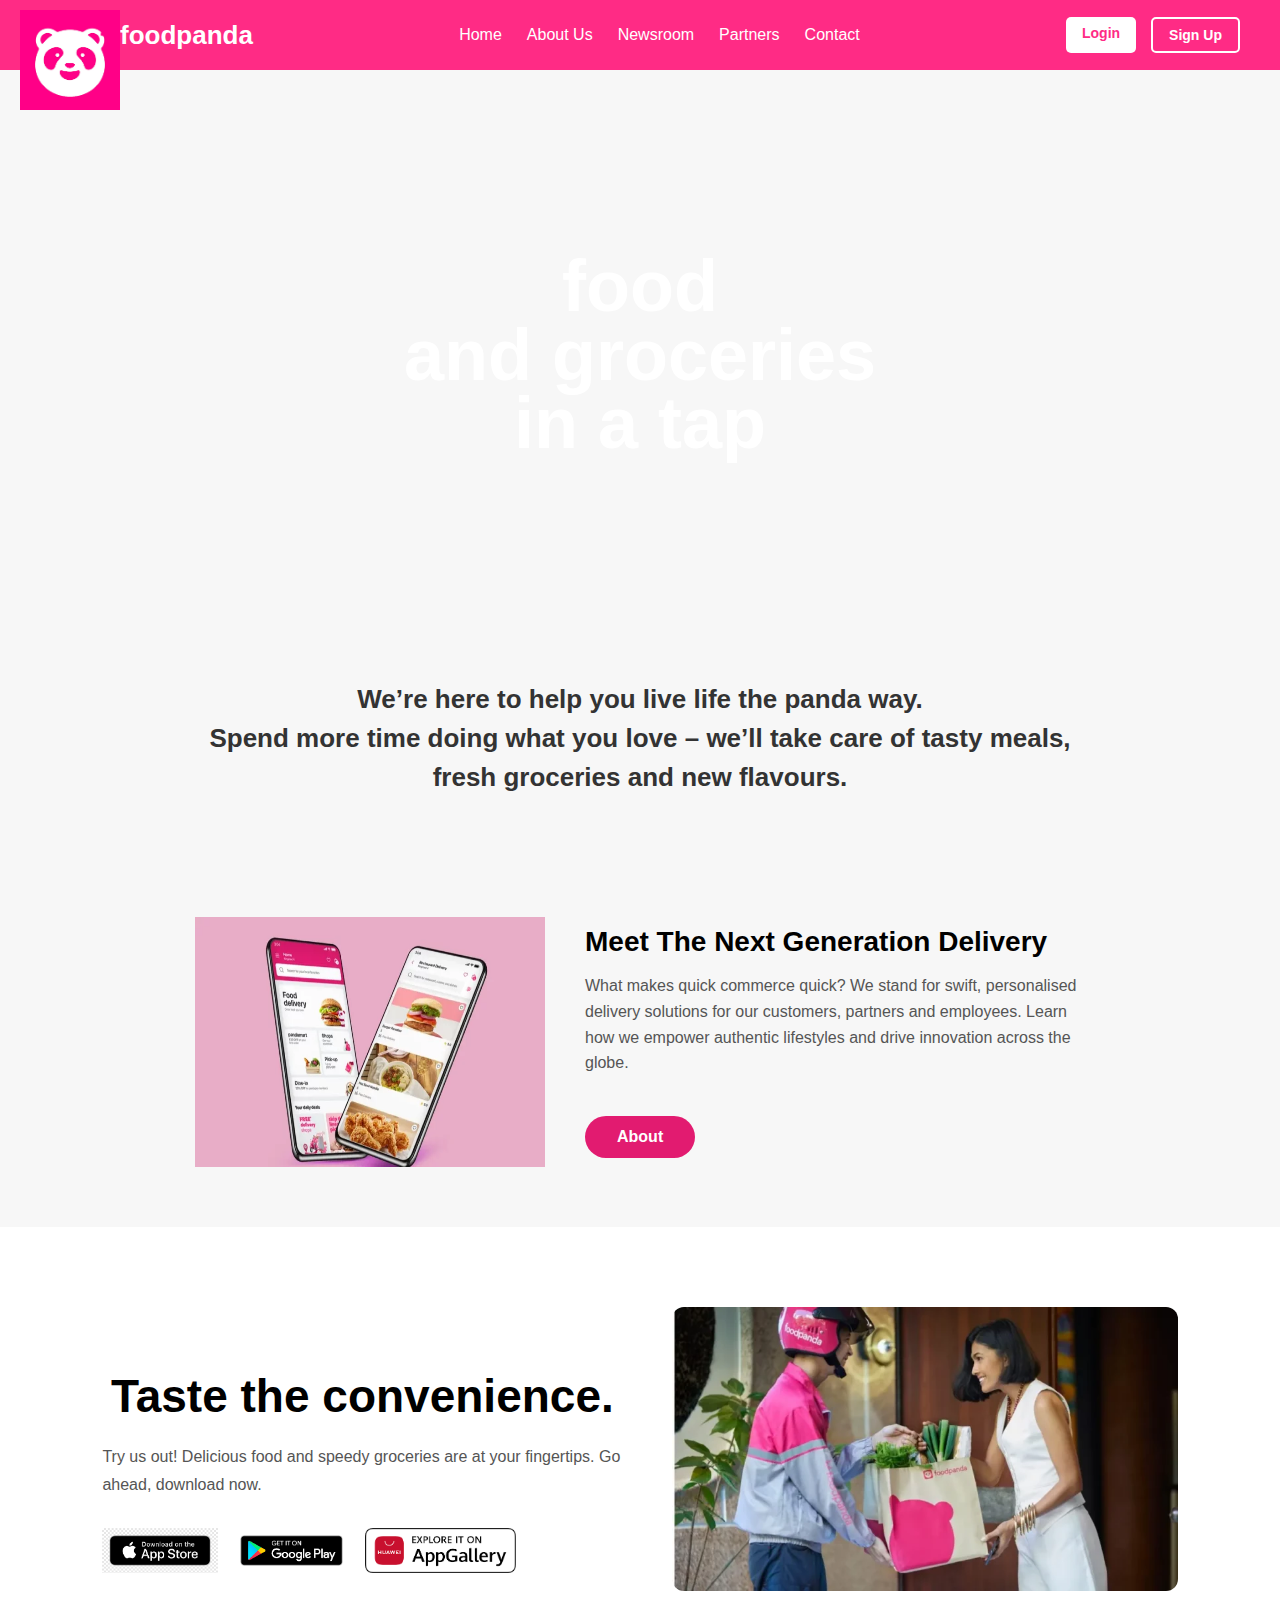
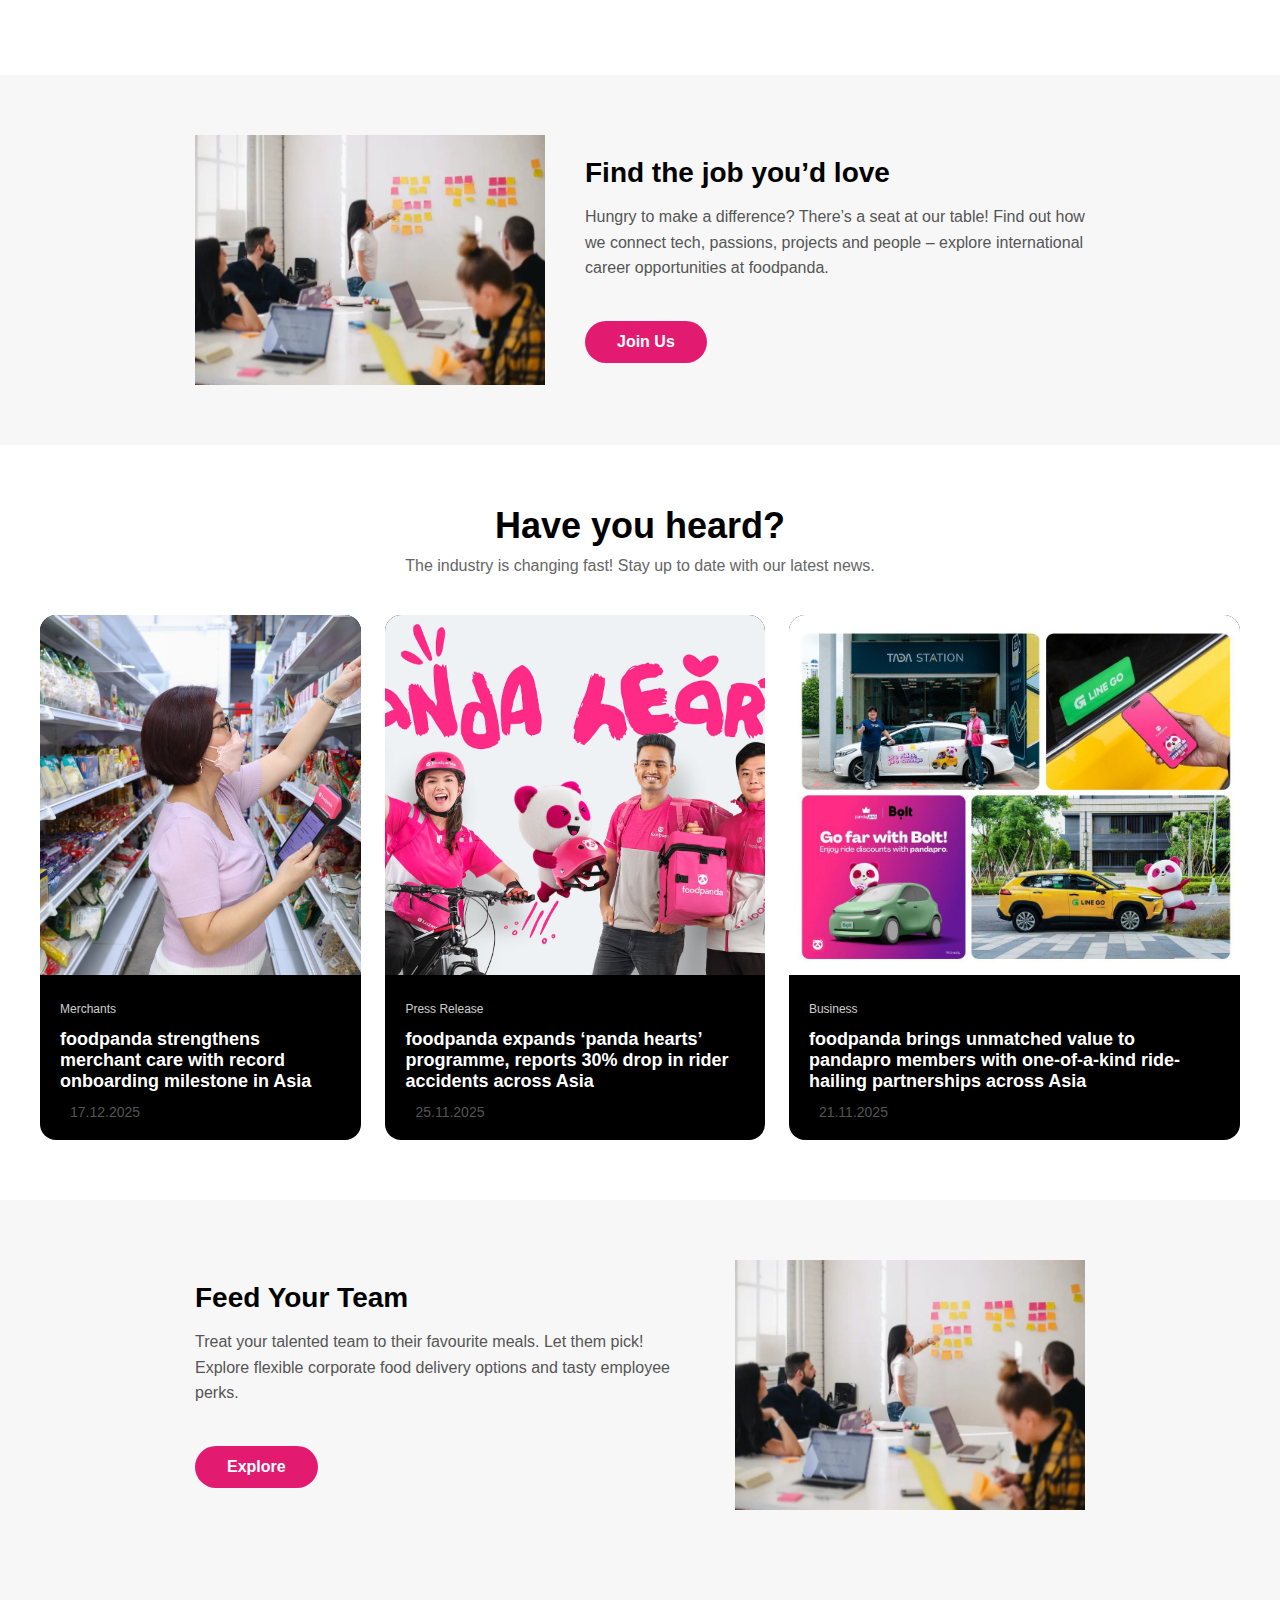
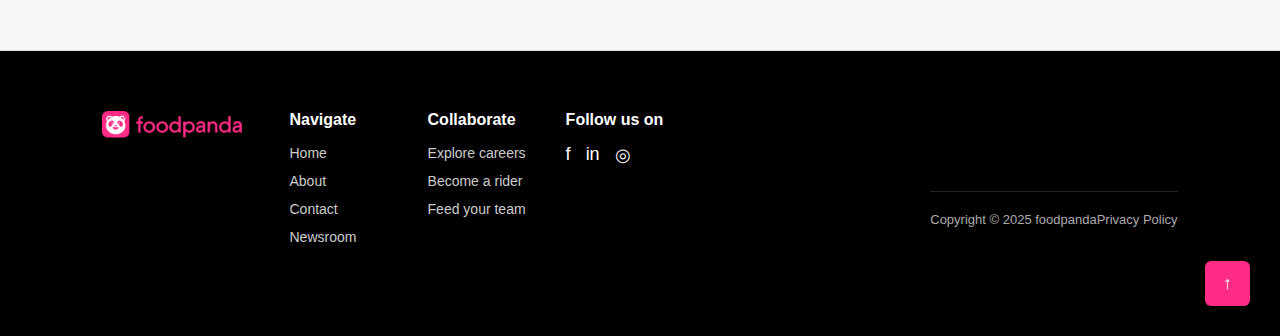
<file: components/index.html>
<!DOCTYPE html>
<html lang="en">
<head>
    <meta charset="UTF-8">
    <meta name="viewport" content="width=device-width, initial-scale=1.0">
    <link rel="stylesheet" href="style.css">
    <title>Food Panda</title>
</head>
<body>

    <div class="log">
        <img src="../assets/image9.png" alt="" width="100" height="100">
    </div>

    <div class="navbar">
        <div class="logo">foodpanda</div>

        <div class="nav-center">
    <a href="index.html">Home</a>
    <a href="aboutUs.html">About Us</a>
    <a href="newsroom.html">Newsroom</a>
    <a href="partners.html">Partners</a>
    <a href="contact.html">Contact</a>
</div>


        <div class="nav-right">
            <a href="#">Login</a>
            <a href="#">Sign Up</a>
        </div>
    </div>

    <section class="video-hero-container">
    <video autoplay muted loop playsinline poster="https://www.foodpanda.com/wp-content/uploads/2025/04/fp-home-video-poster.webp" class="bg-video">
        <source src="https://player.vimeo.com/progressive_redirect/playback/887673049/rendition/720p/file.mp4?loc=external&amp;log_user=0&amp;signature=01e93bdd482c18d9e437c0cfc867ddf242690ae4e9819149a92bd5c8046f8e7e" type="video/mp4">
    </video>
    
    <div class="video-overlay">
        <div class="container">
            <div class="hero-text-content">
                <h1>food<br>and groceries<br><strong>in a tap</strong></h1>
            </div>
        </div>
    </div>
</section>


   <section class="hero">
    <h2>
        We’re here to help you live life the panda way.<br>
        Spend more time doing what you love – we’ll take care of tasty meals,<br>
        fresh groceries and new flavours.
    </h2>
</section>
<section class="delivery">
    <img src="../assets/image copy4.png" alt="image" width="250" height="250">

    <div class="delivery-content">
        <h2>Meet The Next Generation Delivery</h2>
        <p>
            What makes quick commerce quick? We stand for swift, personalised
            delivery solutions for our customers, partners and employees.
            Learn how we empower authentic lifestyles and drive innovation
            across the globe.
        </p>
        <button class="about-btn">About</button>
    </div>
</section>

<section class="hero-section">

    <div class="hero-content">
        <h1>Taste the convenience.</h1>
        <p>
            Try us out! Delicious food and speedy groceries are at your
            fingertips. Go ahead, download now.
        </p>

        <div class="store-buttons">
            <img src="../assets/image copy8.png" alt="App Store">
            <img src="../assets/image10.png" alt="Google Play">
            <img src="../assets/image11.png" alt="App Gallery">
        </div>
    </div>

    <div class="hero-image">
        <img src="../assets/image copy 1.png" alt="Delivery Image">
    </div>

</section>


 
<section class="delivery">
    <img src="../assets/image copy 2.png" alt="Find a Job" width="250" height="250">

    <div class="delivery-content">
        <h2>Find the job you’d love</h2>
        <p>
            Hungry to make a difference? There’s a seat at our table!
            Find out how we connect tech, passions, projects and people –
            explore international career opportunities at foodpanda.
        </p>
        <button class="join-us-btn">Join Us</button>
    </div>
</section>



<section class="press-section">
  <h2>Have you heard?</h2>
  <p class="subtitle">
    The industry is changing fast! Stay up to date with our latest news.
  </p>

  <div class="card-wrapper">
    <div class="card">
      <img src="../assets/image copy5.png" alt="image" width="200" height="150">
      <div class="card-content">
        <span class="tag">Merchants</span>
        <h3>foodpanda strengthens merchant care with record onboarding milestone in Asia</h3>
        <p class="date">17.12.2025</p>
      </div>
    </div>

    <div class="card">
      <img src="../assets/image copy6.png" alt="image" width="200" height="150">
      <div class="card-content">
        <span class="tag">Press Release</span>
        <h3>foodpanda expands ‘panda hearts’ programme, reports 30% drop in rider accidents across Asia</h3>
        <p class="date">25.11.2025</p>
      </div>
    </div>

    <div class="card">
      <img src="../assets/image copy7.png" alt="image" width="200" height="150">
      <div class="card-content">
        <span class="tag">Business</span>
        <h3>foodpanda brings unmatched value to pandapro members with one-of-a-kind ride-hailing partnerships across Asia</h3>
        <p class="date">21.11.2025</p>
      </div>
    </div>
  </div>
</section>


<section class="delivery">
    <div class="delivery-content">
        <h2>Feed Your Team</h2>
        <p>
            Treat your talented team to their favourite meals. Let them pick!
            Explore flexible corporate food delivery options and tasty employee perks.
        </p>
        <button class="explore-btn">Explore</button>
    </div>
        <img src="../assets/image copy 2.png" alt="Feed Your Team" width="250" height="250">

</section>

<footer class="footer">

    <div class="footer-top">


        <div class="footer-logo">
            <img src="../assets/image12.png" alt="foodpanda">
        </div>

        <div class="footer-col">
            <h4>Navigate</h4>
            <ul>
                <li><a href="#">Home</a></li>
                <li><a href="#">About</a></li>
                <li><a href="#">Contact</a></li>
                <li><a href="#">Newsroom</a></li>
            </ul>
        </div>

        <div class="footer-col">
            <h4>Collaborate</h4>
            <ul>
                <li><a href="#">Explore careers</a></li>
                <li><a href="#">Become a rider</a></li>
                <li><a href="#">Feed your team</a></li>
            </ul>
        </div>


        <div class="footer-col">
            <h4>Follow us on</h4>
            <div class="social-icons">
                <a href="#">f</a>
                <a href="#">in</a>
                <a href="#">◎</a>
            </div>
        </div>

    </div>

    <div class="footer-bottom">
        <p>Copyright © 2025 foodpanda</p>
        <a href="#">Privacy Policy</a>
    </div>

    <button class="scroll-top">↑</button>

</footer>


</section>












</body>
</html>
</file>
<file: components/style.css>
* {
    margin: 0;
    padding: 0;
    box-sizing: border-box;
    font-family: Arial, sans-serif;
}


body {
    background-color: #f5f5f5;
}


.log {
    position: absolute;
    top: 10px;
    left: 20px;
}

.navbar {
    width: 100%;
    height: 70px;
    background-color: #ff2b85;
    display: flex;
    align-items: center;
    justify-content: space-between;
    padding: 0 40px;
}


.logo {
    font-size: 26px;
    font-weight: bold;
    color: white;
    margin-left: 80px;
}

.nav-center {
    display: flex;
    gap: 25px;
}

.nav-center a {
    text-decoration: none;
    color: white;
    font-size: 16px;
    font-weight: 500;
}

.nav-center a:hover {
    text-decoration: underline;
}


.nav-right {
    display: flex;
    gap: 15px;
}

.nav-right a {
    text-decoration: none;
    padding: 8px 16px;
    border-radius: 5px;
    font-size: 14px;
    font-weight: bold;
}


.nav-right a:first-child {
    background-color: white;
    color: #ff2b85;
}


.nav-right a:last-child {
    border: 2px solid white;
    color: white;
}


.content {
    text-align: center;
    margin-top: 120px;
}

.content h1 {
    font-size: 40px;
    color: #333;
}

.content p {
    font-size: 18px;
    color: #666;
    margin-top: 10px;
}
.offer-box {
    width: 70%;
    margin: 40px auto;
    background-color: white;
    border-radius: 12px;
    padding: 20px 30px;
    display: flex;
    align-items: center;
    justify-content: space-between;
    box-shadow: 0 4px 12px rgba(0, 0, 0, 0.1);
}

.offer-text {
    font-size: 20px;
    color: #333;
}

.offer-text button {
    display: block;
    margin-top: 15px;
    padding: 10px 22px;
    background-color: #ff2b85;
    color: white;
    border: none;
    border-radius: 6px;
    font-size: 16px;
    cursor: pointer;
}

.offer-text button:hover {
    background-color: #762f62;
}

.offer-box img {
    width: 120px;
    height: auto;
}
h1 {
    text-align: center;
    margin: 40px 0 20px;
    font-size: 36px;
    color: #333;
}


.restaurants-section {
    margin: 50px auto;
    text-align: center;
}

.restaurants-section h2 {
    font-size: 34px;
    color: #333;
    margin-bottom: 30px;
}

.restaurants-container {
    display: flex;
    justify-content: center;
    flex-wrap: wrap;
    gap: 20px;
}

/* Individual card */
.restaurant-card {
    width: 220px;
    background-color: white;
    border-radius: 12px;
    overflow: hidden;
    box-shadow: 0 4px 10px rgba(0,0,0,0.1);
    transition: transform 0.3s;
}
.restaurant-card img {
    width: 100%;
    height: 150px;
    object-fit: cover;
}
.restaurant-card p {
    padding: 12px;
    font-size: 16px;
    font-weight: bold;
    color: #ff2b85;
}
.about-section {
    width: 80%;
    margin: 60px auto;
    background-color: white;
    padding: 40px;
    border-radius: 14px;
    box-shadow: 0 6px 15px rgba(0,0,0,0.1);
    text-align: center;
}

.about-section h2 {
    font-size: 34px;
    color: #ff2b85;
    margin-bottom: 20px;
}

.about-section p {
    font-size: 18px;
    color: #555;
    line-height: 1.7;
}
.top-brands-section {
    width: 85%;
    margin: 70px auto;
    text-align: center;
}

.top-brands-section h2 {
    font-size: 34px;
    color: #333;
    margin-bottom: 35px;
}

.brands-container {
    display: flex;
    justify-content: center;
    flex-wrap: wrap;
    gap: 25px;
}

.brand-card {
    width: 220px;
    background-color: #ffffff;
    border-radius: 16px;
    overflow: hidden;
    box-shadow: 0 6px 15px rgba(0, 0, 0, 0.12);
    transition: transform 0.3s ease, box-shadow 0.3s ease;
    cursor: pointer;
}

.brand-card:hover {
    box-shadow: 0 10px 22px rgba(0, 0, 0, 0.18);
}
.brand-card img {
    width: 100%;
    height: 150px;
    object-fit: cover;
}
.brand-card p {
    padding: 14px;
    font-size: 17px;
    font-weight: bold;
    color: #ff2b85;
}
.footer {
    border-top: 1px solid #ddd;
    padding: 15px 40px;
    display: flex;
    justify-content: space-between;
    align-items: center;
    background-color: #fff;
    margin-top: 80px;
}

.footer-left {
    display: flex;
    align-items: center;
    gap: 15px;
}

.footer-logo {
    height: 24px;
}

.footer-logo.small {
    height: 22px;
}

.divider {
    width: 1px;
    height: 22px;
    background-color: #ccc;
}

.footer-right a img {
    width: 22px;
    margin-left: 12px;
}

/* Hero and Delivery Sections */

.hero {
    text-align: center;
    padding: 60px 20px;
    background-color: #f7f7f7;
}

.hero h2 {
    font-size: 26px;
    line-height: 1.5;
    color: #333;
}

.delivery {
    display: flex;
    align-items: center;
    justify-content: center;
    gap: 40px;
    padding: 60px 20px;
}

.delivery img {
    width: 350px;
}

.delivery-content {
    max-width: 500px;
}

.delivery-content h2 {
    font-size: 28px;
    margin-bottom: 15px;
}

.delivery-content p {
    color: #555;
    line-height: 1.6;
    margin-bottom: 20px;
}
.explore-btn {
    background-color: #e21b70;   /* foodpanda pink */
    color: #ffffff;
    padding: 12px 32px;
    border: none;
    border-radius: 25px;
    font-size: 16px;
    font-weight: 600;
    cursor: pointer;
    margin-top: 20px;
    transition: background-color 0.3s ease;
}

.explore-btn:hover {
    background-color: #c0185f;   /* darker pink */
}
.about-btn {
    background-color: #e21b70;   /* foodpanda pink */
    color: #ffffff;
    padding: 12px 32px;
    border: none;
    border-radius: 25px;
    font-size: 16px;
    font-weight: 600;
    cursor: pointer;
    margin-top: 20px;
    transition: background-color 0.3s ease, transform 0.2s ease;
}

.about-btn:hover {
    background-color: #c0185f;
    transform: translateY(-2px);
}
.join-us-btn {
    background-color: #e21b70;   /* foodpanda pink */
    color: #ffffff;
    padding: 12px 32px;
    border: none;
    border-radius: 25px;
    font-size: 16px;
    font-weight: 600;
    cursor: pointer;
    margin-top: 20px;
    transition: background-color 0.3s ease, transform 0.2s ease;
}

.join-us-btn:hover {
    background-color: #c0185f;
    transform: translateY(-2px);
}
.press-section {
  padding: 60px 40px;
  background: #fff;
  font-family: Arial, sans-serif;
}

.press-section h2 {
  text-align: center;
  font-size: 36px;
  margin-bottom: 10px;
}

.subtitle {
  text-align: center;
  color: #666;
  margin-bottom: 40px;
}

.card-wrapper {
  display: flex;
  gap: 24px;
  overflow-x: auto;
}

.card {
  min-width: 280px;
  border-radius: 16px;
  overflow: hidden;
  background: #000;
  color: #fff;
}

.card img {
  width: 100%;
  height: 360px;
  object-fit: cover;
}

.card-content {
  padding: 20px;
}

.tag {
  font-size: 12px;
  opacity: 0.8;
}

.card h3 {
  font-size: 18px;
  margin: 12px 0;
}

.date {
  font-size: 12px;
  opacity: 0.7;
}
.hero-section {
    display: flex;
    align-items: center;
    justify-content: space-between;
    padding: 80px 8%;
    gap: 50px;
    background-color: #ffffff;
}

/* Left text */
.hero-content {
    max-width: 520px;
}

.hero-content h1 {
    font-size: 46px;
    font-weight: 700;
    margin-bottom: 20px;
    color: #000;
}

.hero-content p {
    font-size: 16px;
    color: #555;
    line-height: 1.7;
    margin-bottom: 30px;
}

/* Store buttons */
.store-buttons {
    display: flex;
    gap: 15px;
}

.store-buttons img {
    height: 45px;
    cursor: pointer;
}

/* Right image */
.hero-image img {
    width: 100%;
    max-width: 560px;
    border-radius: 12px;
    object-fit: cover;
}

/* Responsive */
@media (max-width: 900px) {
    .hero-section {
        flex-direction: column;
        text-align: center;
    }

    .store-buttons {
        justify-content: center;
        flex-wrap: wrap;
    }
}
.footer {
    background-color: #000;
    color: #fff;
    padding: 60px 8% 30px;
    position: relative;
}

/* Top layout */
.footer-top {
    display: grid;
    grid-template-columns: 1.5fr 1fr 1fr 1fr;
    gap: 40px;
    margin-bottom: 50px;
}

/* Logo */
.footer-logo img {
    width: 140px;
}

/* Columns */
.footer-col h4 {
    font-size: 16px;
    margin-bottom: 15px;
}

.footer-col ul {
    list-style: none;
}

.footer-col ul li {
    margin-bottom: 10px;
}

.footer-col ul li a {
    text-decoration: none;
    color: #ccc;
    font-size: 14px;
}

.footer-col ul li a:hover {
    color: #ff2b85;
}

/* Social */
.social-icons {
    display: flex;
    gap: 15px;
}

.social-icons a {
    color: #fff;
    font-size: 18px;
    text-decoration: none;
}

/* Bottom */
.footer-bottom {
    display: flex;
    justify-content: space-between;
    align-items: center;
    font-size: 13px;
    color: #aaa;
    border-top: 1px solid #222;
    padding-top: 20px;
}

.footer-bottom a {
    color: #aaa;
    text-decoration: none;
}

/* Scroll top */
.scroll-top {
    position: absolute;
    right: 30px;
    bottom: 30px;
    background-color: #ff2b85;
    color: #fff;
    border: none;
    width: 45px;
    height: 45px;
    border-radius: 6px;
    cursor: pointer;
    font-size: 18px;
}

/* Responsive */
@media (max-width: 900px) {
    .footer-top {
        grid-template-columns: 1fr;
        text-align: center;
    }

    .social-icons {
        justify-content: center;
    }

    .footer-bottom {
        flex-direction: column;
        gap: 10px;
    }
}
.about-hero {
    position: relative;
    width: 100%;
    height: 420px;
    overflow: hidden;
    border-radius: 12px;
}
.customer-section {
  display: flex;
  align-items: center;
  justify-content: space-between;
  padding: 60px 80px;
  background: #f7f7f7;
  gap: 40px;
}

.content {
  flex: 1;
}

.content h2 {
  font-size: 42px;
  font-weight: 700;
  margin-bottom: 20px;
}

.content p {
  font-size: 16px;
  line-height: 1.6;
  color: #555;
  max-width: 500px;
}

.image {
  flex: 1;
}

.image img {
  width: 100%;
  border-radius: 8px;
  object-fit: cover;
}

/* Slider dots */
.slider-dots {
  margin-top: 30px;
}

.slider-dots span {
  display: inline-block;
  width: 10px;
  height: 10px;
  background: #ccc;
  border-radius: 50%;
  margin-right: 8px;
}

.slider-dots .active {
  background: #e91e63;
}

/* Responsive */
@media (max-width: 768px) {
  .customer-section {
    flex-direction: column;
    padding: 40px 20px;
  }

  .content h2 {
    font-size: 32px;
  }
}
.values-section {
  padding: 80px 20px;
  text-align: center;
  background: #f7f7f7;
}

.values-section h2 {
  font-size: 40px;
  font-weight: 700;
  margin-bottom: 40px;
  color: #222;
}

.values {
  display: flex;
  flex-direction: column;
  align-items: center;
  gap: 20px;
}

.row {
  display: flex;
  gap: 20px;
  flex-wrap: wrap;
  justify-content: center;
}

/* Pill buttons */
.pill {
  padding: 12px 22px;
  border: 2px solid #e91e63;
  color: #e91e63;
  border-radius: 999px;
  font-size: 14px;
  font-weight: 500;
  background: transparent;
  white-space: nowrap;
}

/* Dark active pill */
.pill.dark {
  background: #222;
  color: #fff;
  border-color: #222;
}

/* Responsive */
@media (max-width: 600px) {
  .values-section h2 {
    font-size: 30px;
  }

  .pill {
    font-size: 13px;
  }
}
.join-section {
  display: flex;
  align-items: center;
  justify-content: space-between;
  padding: 80px 90px;
  background: #f7f7f7;
  gap: 50px;
}

.join-content {
  flex: 1;
}

.join-content h2 {
  font-size: 42px;
  font-weight: 700;
  margin-bottom: 20px;
  color: #222;
}

.join-content p {
  font-size: 16px;
  line-height: 1.6;
  color: #555;
  max-width: 520px;
  margin-bottom: 30px;
}

/* Pink button */
.btn-pink {
  display: inline-block;
  padding: 12px 28px;
  background: #e91e63;
  color: #fff;
  border-radius: 999px;
  font-size: 14px;
  font-weight: 600;
  text-decoration: none;
  transition: background 0.3s ease;
}

.btn-pink:hover {
  background: #d81b60;
}

.join-image {
  flex: 1;
}

.join-image img {
  width: 100%;
  border-radius: 8px;
  object-fit: cover;
}

/* Responsive */
@media (max-width: 768px) {
  .join-section {
    flex-direction: column;
    padding: 50px 20px;
    text-align: center;
  }

  .join-content h2 {
    font-size: 32px;
  }

  .join-content p {
    margin: 0 auto 25px;
  }
}
body {
    font-family: Arial, sans-serif;
    margin: 0;
    background-color: #f7f7f7;
}

.page-title {
    max-width: 1100px;
    margin: 30px auto;
    font-size: 36px;
}

.press-box {
    max-width: 1100px;
    margin: auto;
    background: #ffffff;
    display: flex;
    gap: 40px;
    padding: 30px;
    border-radius: 8px;
}

.image-section img {
    width: 480px;
    border-radius: 6px;
}

.text-section {
    flex: 1;
}

.category {
    color: #ff2b85;
    font-weight: bold;
    font-size: 14px;
}

.date {
    color: #777;
    font-size: 14px;
    margin-left: 10px;
}

.title {
    margin-top: 15px;
    font-size: 32px;
    line-height: 1.2;
}

@media (max-width: 768px) {
    .press-box {
        flex-direction: column;
    }

    .image-section img {
        width: 100%;
    }
}




/* Container jo content ko center-aligned box mein rakhta hai */
.container {
    max-width: 1200px;
    margin: 0 auto;
    padding: 0 40px; /* Left-right gap taaki text kinare se na lage */
    width: 100%;
}

.video-hero-container {
    position: relative;
    width: 100%;
    height: 550px; /* Height image ke mutabiq */
    overflow: hidden;
}

.bg-video {
    position: absolute;
    top: 0;
    left: 0;
    width: 100%;
    height: 100%;
    object-fit: cover;
    z-index: -1;
}

.video-overlay {
    position: absolute;
    top: 0;
    left: 0;
    width: 100%;
    height: 100%;
    display: flex;
    align-items: center; /* Vertically center karne ke liye */
    text-align: left;    /* Text ko left align karne ke liye */
}

.hero-text-content h1 {
    color: #ffffff;
    font-size: 4.5rem;   /* Bara heading size */
    line-height: 0.95;   /* Lines ke darmiyan kam gap jesa image mein hai */
    font-family: 'Arial Black', sans-serif; /* Ya jo bhi aapka bold font ho */
    text-transform: lowercase;
     /* Foodpanda style lowercase text */
}

.hero-text-content h1 strong {
    display: block;      /* Nayi line par le jane ke liye */
    font-weight: 900;
}
</file>
